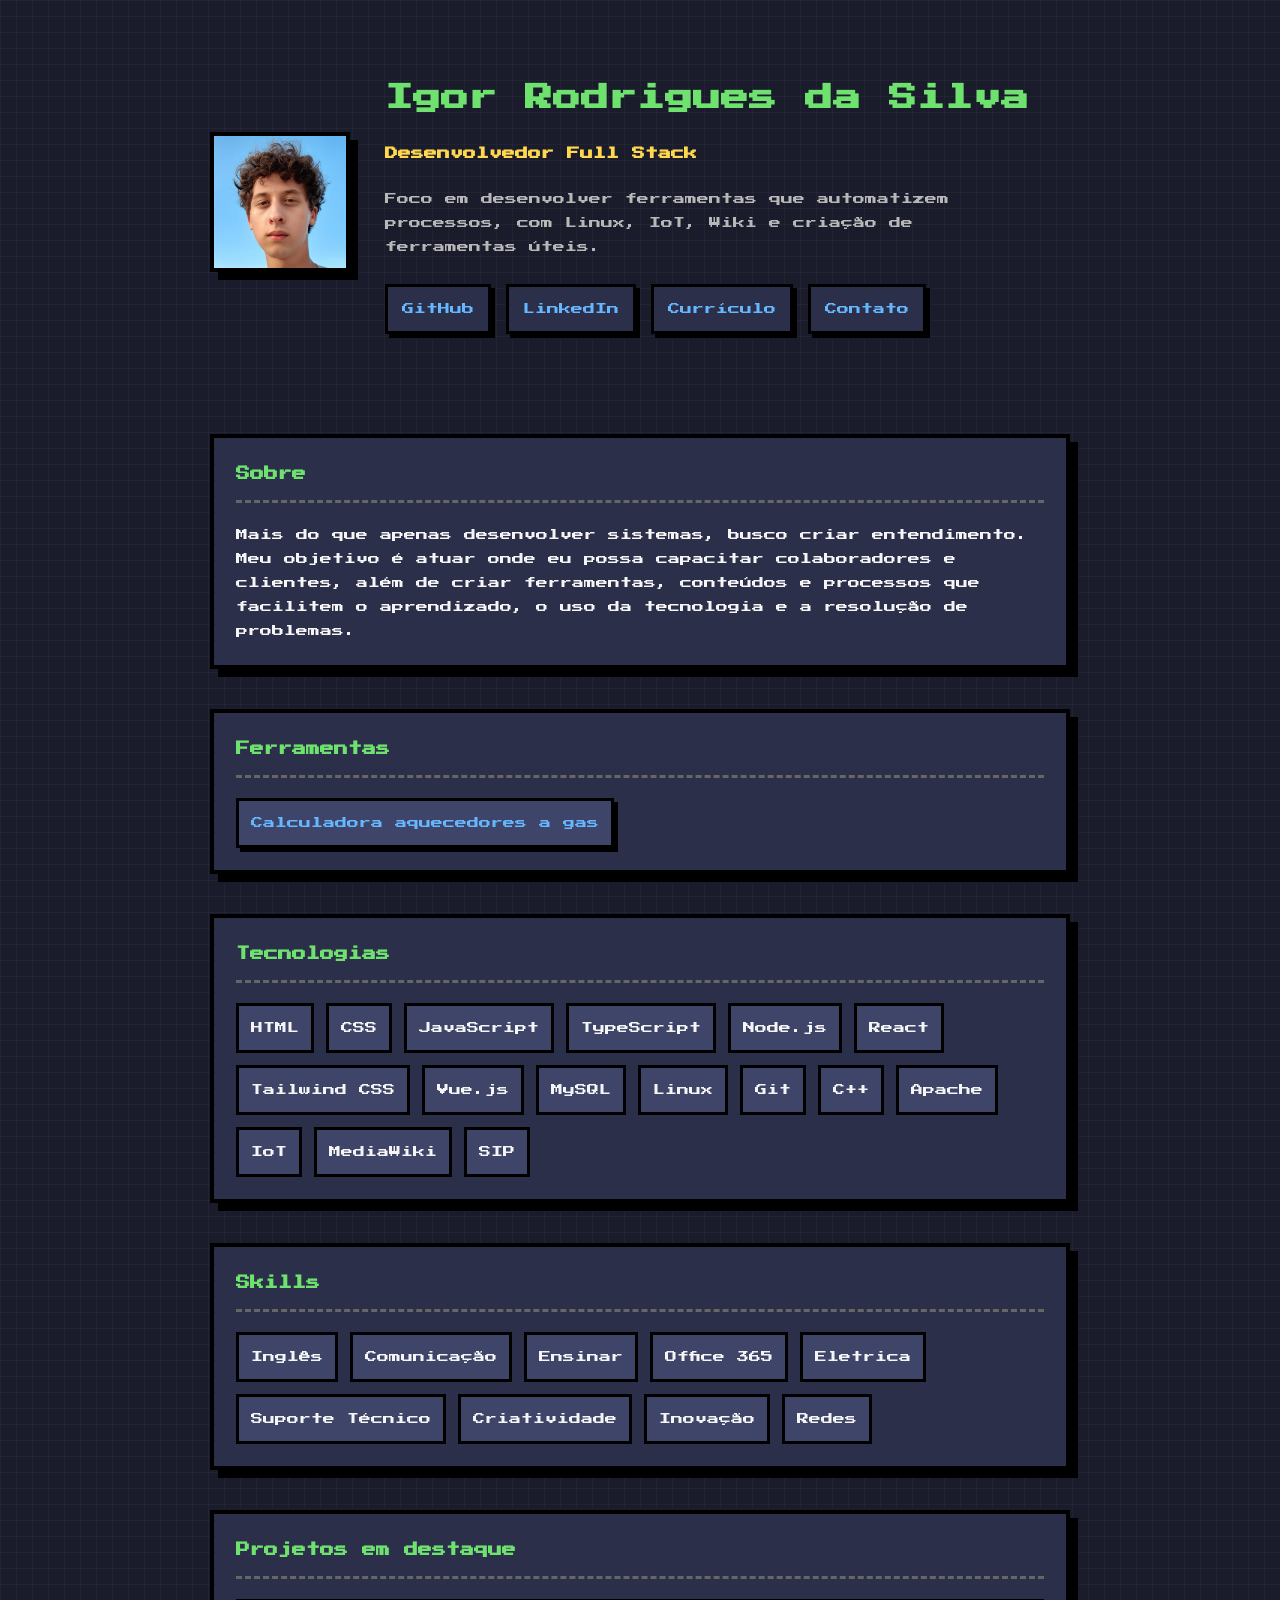
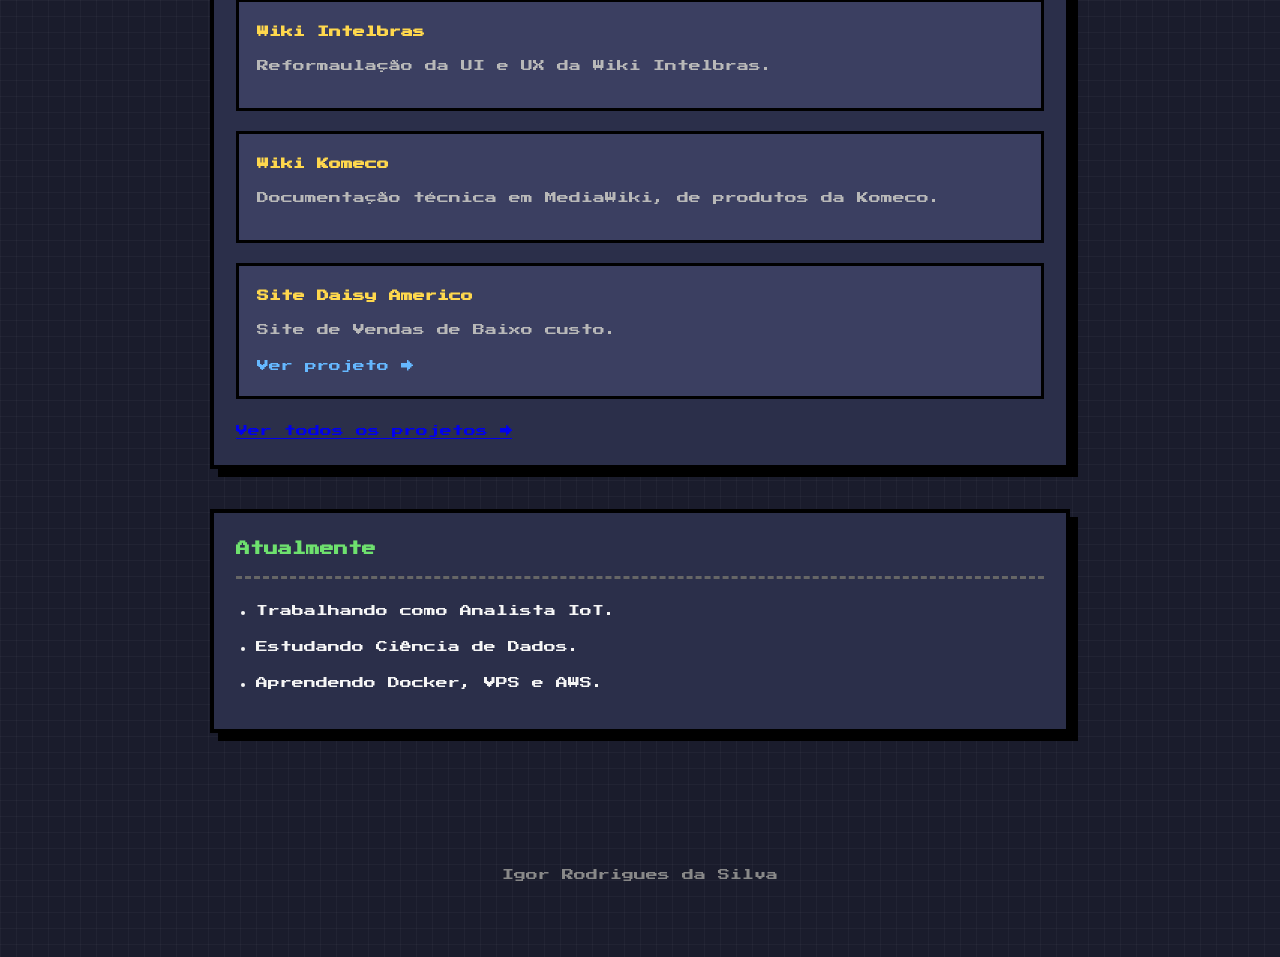
<file: index.html>
<!doctype html>
<html lang="pt-BR">
  <head>
    <meta charset="UTF-8" />
    <meta name="viewport" content="width=device-width, initial-scale=1.0" />
    <title>Igor | Desenvolvedor</title>
    <link rel="icon" href="assets/public/ico.svg">
    <link rel="stylesheet" href="css/style.css" />
  </head>

  <body>
    <header>
      <div class="avatar"></div>

      <div class="info">
        <h1>Igor Rodrigues da Silva</h1>

        <h2>Desenvolvedor Full Stack</h2>

        <p>
          Foco em desenvolver ferramentas que automatizem processos, com Linux, IoT, Wiki e criação de ferramentas úteis.
        </p>

        <div class="links">
          <a href="https://github.com/Igudevkit" target="_blank">GitHub</a>
          <a
            href="https://www.linkedin.com/in/igor-rodrigues-da-silva-2795a9381/"
            target="_blank"
            >LinkedIn</a
          >
          <a href="#">Currículo</a>
          <a href="#">Contato</a>
        </div>
      </div>
    </header>

    <main>
      <section>
        <h3>Sobre</h3>
        <p>
        Mais do que apenas desenvolver sistemas, busco criar entendimento. 
        Meu objetivo é atuar onde eu possa capacitar colaboradores e clientes, além de criar ferramentas, conteúdos e processos que facilitem o aprendizado, o uso da tecnologia e a resolução de problemas.
        </p>
      </section>

      <section>
        <h3>Ferramentas</h3>
        <div class="skills">
          <a href="html/calc-aquecedorgas.html" class="ferramentas">Calculadora aquecedores a gas</a>

        </div>
      </section>

      <section>
        <h3>Tecnologias</h3>
        <div class="skills">
          <div class="skill">HTML</div>
          <div class="skill">CSS</div>
          <div class="skill">JavaScript</div>
          <div class="skill">TypeScript</div>
          <div class="skill">Node.js</div>
          <div class="skill">React</div>
          <div class="skill">Tailwind CSS</div>
          <div class="skill">Vue.js</div>
          <div class="skill">MySQL</div>
          <div class="skill">Linux</div>
          <div class="skill">Git</div>
          <div class="skill">C++</div>
          <div class="skill">Apache</div>
          <div class="skill">IoT</div>
          <div class="skill">MediaWiki</div>
          <div class="skill">SIP</div>
        </div>
      </section>

      <section>
        <h3>Skills</h3>
        <div class="skills">
          <div class="skill">Inglês</div>
          <div class="skill">Comunicação</div>
          <div class="skill">Ensinar</div>
          <div class="skill">Office 365</div>
          <div class="skill">Eletrica</div>
          <div class="skill">Suporte Técnico</div>
          <div class="skill">Criatividade</div>
          <div class="skill">Inovação</div>
          <div class="skill">Redes</div>
        </div>
      </section>

      <section>
        <h3>Projetos em destaque</h3>
        <div class="project">
          <h4>Wiki Intelbras</h4>
          <p>Reformaulação da UI e UX da Wiki Intelbras.</p>
        </div>
        <div class="project">
          <h4>Wiki Komeco</h4>
          <p>Documentação técnica em MediaWiki, de produtos da Komeco.</p>
        </div>
        <div class="project">
          <h4>Site Daisy Americo</h4>
          <p>Site de Vendas de Baixo custo.</p>
          <a href="#">Ver projeto →</a>
        </div>

        <p><a href="#">Ver todos os projetos →</a></p>
      </section>

      <section>
        <h3>Atualmente</h3>
        <ul>
          <li>Trabalhando como Analista IoT.</li>
          <li>Estudando Ciência de Dados.</li>
          <li>Aprendendo Docker, VPS e AWS.</li>
        </ul>
      </section>
    </main>

    <footer>
      <p>Igor Rodrigues da Silva</p>
    </footer>
  </body>
</html>
</file>
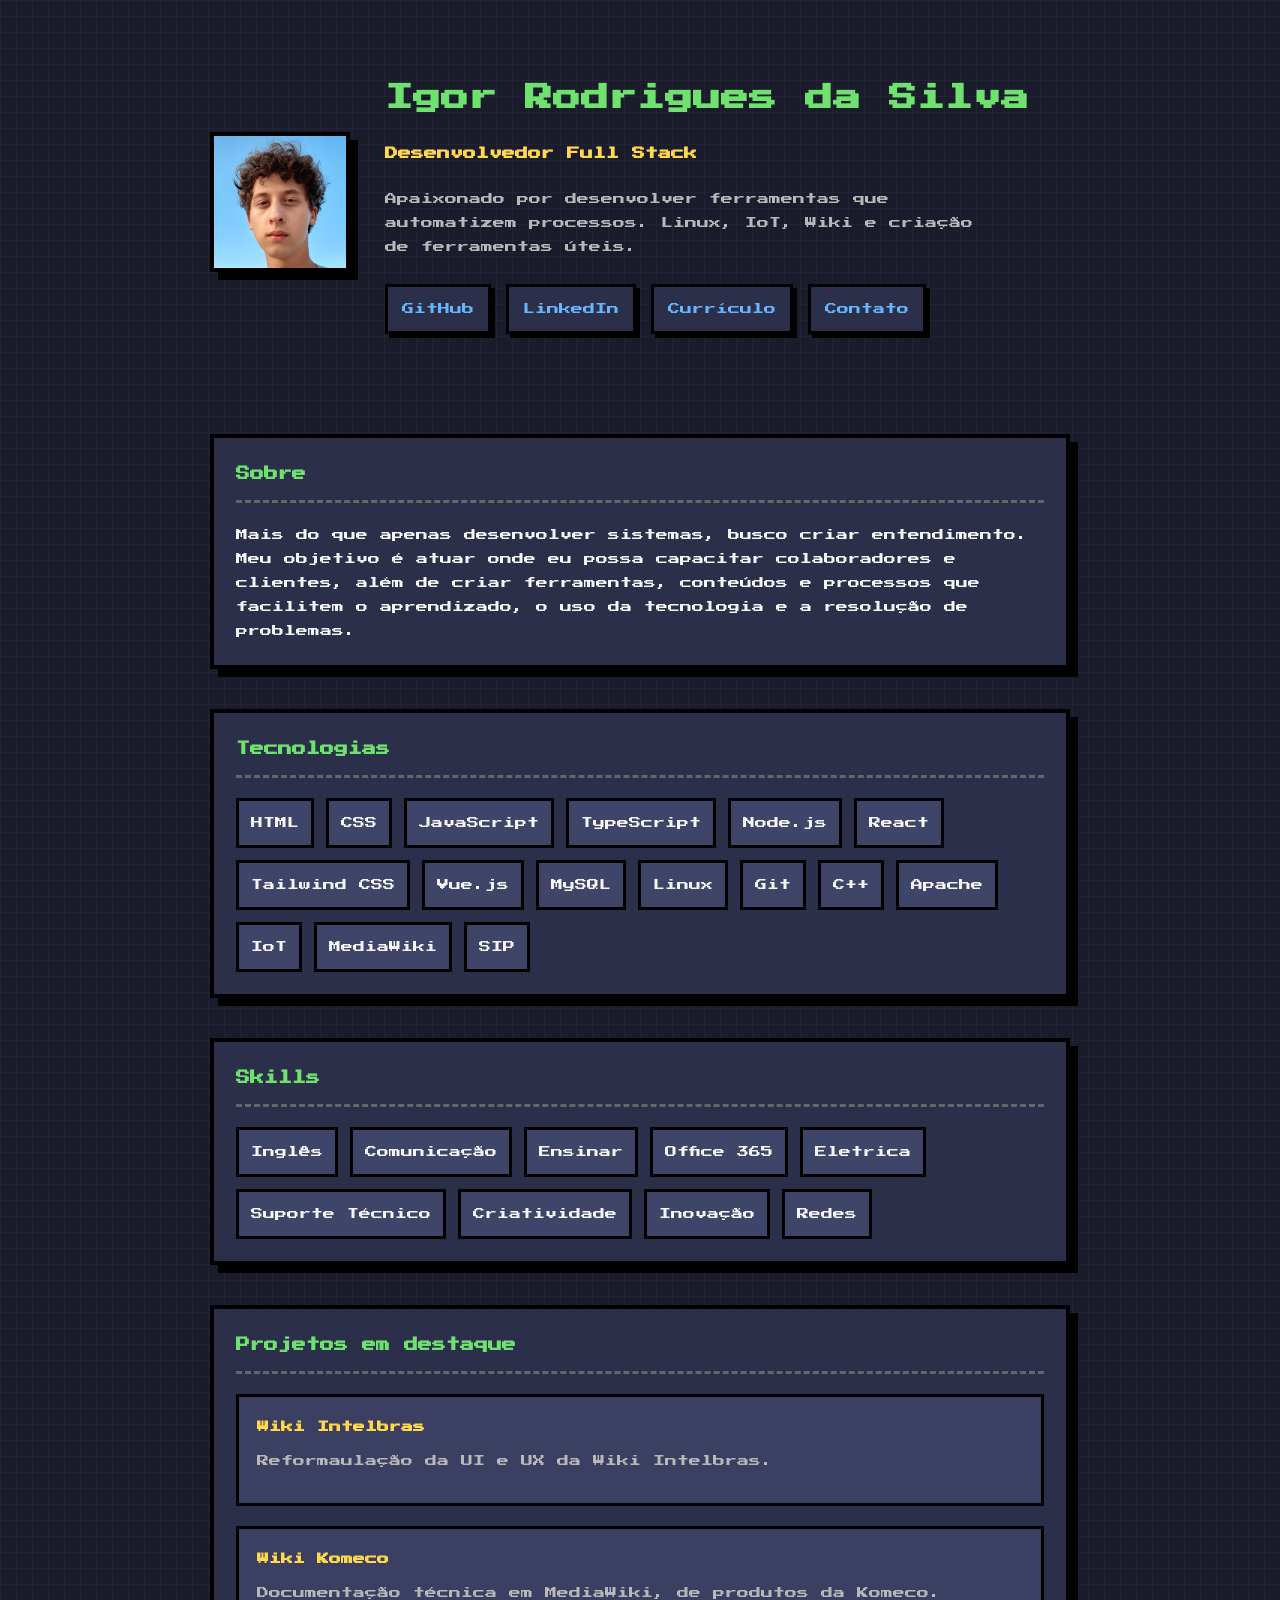
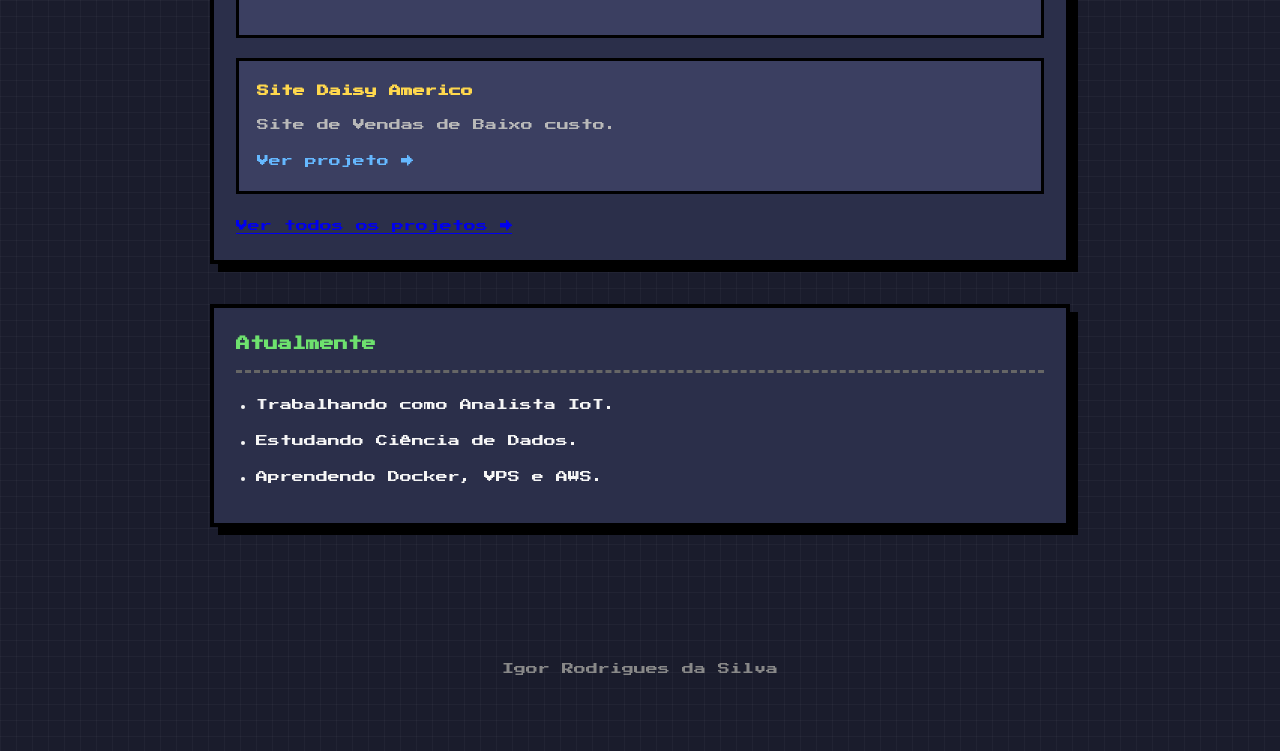
<file: html/index.html>
<!doctype html>
<html lang="pt-BR">
  <head>
    <meta charset="UTF-8" />
    <meta name="viewport" content="width=device-width, initial-scale=1.0" />
    <title>Igor | Desenvolvedor</title>
    <link rel="icon" href="../assets/public/ico.svg">
    <link rel="stylesheet" href="../css/style.css" />
  </head>

  <body>
    <header>
      <div class="avatar"></div>

      <div class="info">
        <h1>Igor Rodrigues da Silva</h1>

        <h2>Desenvolvedor Full Stack</h2>

        <p>
          Apaixonado por desenvolver ferramentas que automatizem processos.
          Linux, IoT, Wiki e criação de ferramentas úteis.
        </p>

        <div class="links">
          <a href="https://github.com/Igudevkit" target="_blank">GitHub</a>
          <a
            href="https://www.linkedin.com/in/igor-rodrigues-da-silva-2795a9381/"
            target="_blank"
            >LinkedIn</a
          >
          <a href="#">Currículo</a>
          <a href="#">Contato</a>
        </div>
      </div>
    </header>

    <main>
      <section>
        <h3>Sobre</h3>
        <p>
        Mais do que apenas desenvolver sistemas, busco criar entendimento. 
        Meu objetivo é atuar onde eu possa capacitar colaboradores e clientes, além de criar ferramentas, conteúdos e processos que facilitem o aprendizado, o uso da tecnologia e a resolução de problemas.
        </p>
      </section>

      <section>
        <h3>Tecnologias</h3>
        <div class="skills">
          <div class="skill">HTML</div>
          <div class="skill">CSS</div>
          <div class="skill">JavaScript</div>
          <div class="skill">TypeScript</div>
          <div class="skill">Node.js</div>
          <div class="skill">React</div>
          <div class="skill">Tailwind CSS</div>
          <div class="skill">Vue.js</div>
          <div class="skill">MySQL</div>
          <div class="skill">Linux</div>
          <div class="skill">Git</div>
          <div class="skill">C++</div>
          <div class="skill">Apache</div>
          <div class="skill">IoT</div>
          <div class="skill">MediaWiki</div>
          <div class="skill">SIP</div>
        </div>
      </section>

      <section>
        <h3>Skills</h3>
        <div class="skills">
          <div class="skill">Inglês</div>
          <div class="skill">Comunicação</div>
          <div class="skill">Ensinar</div>
          <div class="skill">Office 365</div>
          <div class="skill">Eletrica</div>
          <div class="skill">Suporte Técnico</div>
          <div class="skill">Criatividade</div>
          <div class="skill">Inovação</div>
          <div class="skill">Redes</div>
        </div>
      </section>

      <section>
        <h3>Projetos em destaque</h3>
        <div class="project">
          <h4>Wiki Intelbras</h4>
          <p>Reformaulação da UI e UX da Wiki Intelbras.</p>
        </div>
        <div class="project">
          <h4>Wiki Komeco</h4>
          <p>Documentação técnica em MediaWiki, de produtos da Komeco.</p>
        </div>
        <div class="project">
          <h4>Site Daisy Americo</h4>
          <p>Site de Vendas de Baixo custo.</p>
          <a href="#">Ver projeto →</a>
        </div>

        <p><a href="#">Ver todos os projetos →</a></p>
      </section>

      <section>
        <h3>Atualmente</h3>
        <ul>
          <li>Trabalhando como Analista IoT.</li>
          <li>Estudando Ciência de Dados.</li>
          <li>Aprendendo Docker, VPS e AWS.</li>
        </ul>
      </section>
    </main>

    <footer>
      <p>Igor Rodrigues da Silva</p>
    </footer>
  </body>
</html>
</file>
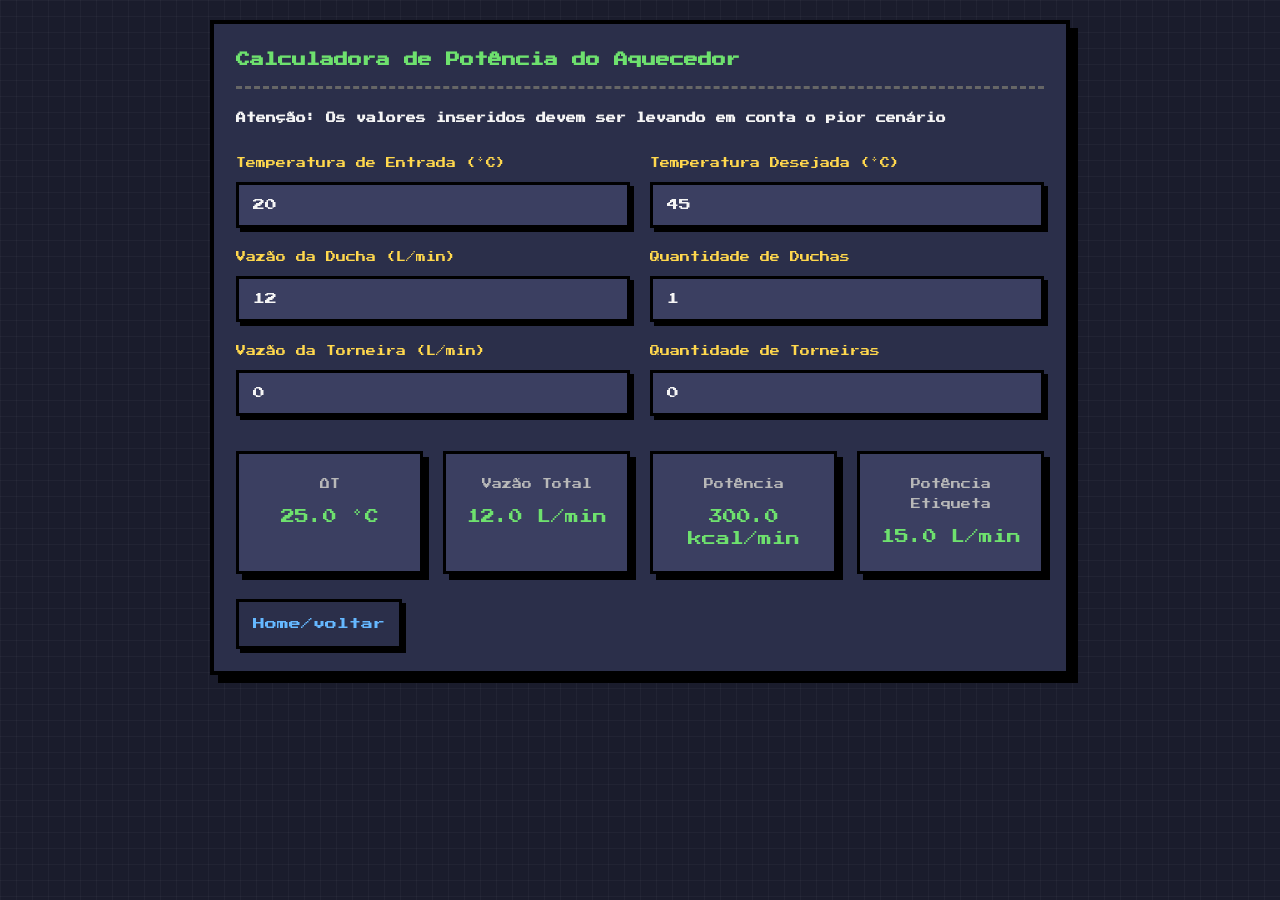
<file: html/calc-aquecedorgas.html>
<!DOCTYPE html>
<html lang="pt-BR">
<head>
<meta charset="UTF-8">
<meta name="viewport" content="width=device-width, initial-scale=1.0">
<link rel="icon" href="../assets/public/ico.svg">
<link rel="stylesheet" href="../css/style.css">
<link rel="stylesheet" href="../css/calculadora.css">

<title>Calculadora de Potência do Aquecedor</title>

</head>

<body>

<main>
  <section class="calculadora">

    <h3>Calculadora de Potência do Aquecedor</h3>
    <h5>Atenção: Os valores inseridos devem ser levando em conta o pior cenário</h5>

    <div class="grid">

      <div class="campo">
        <label>Temperatura de Entrada (°C)</label>
        <input id="tempEntrada" type="number" value="20">
      </div>

      <div class="campo">
        <label>Temperatura Desejada (°C)</label>
        <input id="tempPainel" type="number" value="45">
      </div>

      <div class="campo">
        <label>Vazão da Ducha (L/min)</label>
        <input id="vazaoDucha" type="number" value="12">
      </div>

      <div class="campo">
        <label>Quantidade de Duchas</label>
        <input id="qtdDucha" type="number" value="1">
      </div>

      <div class="campo">
        <label>Vazão da Torneira (L/min)</label>
        <input id="vazaoTorneira" type="number" value="0">
      </div>

      <div class="campo">
        <label>Quantidade de Torneiras</label>
        <input id="qtdTorneira" type="number" value="0">
      </div>

    </div>

    <div class="resultados">

      <div class="resultado">
        <span>ΔT</span>
        <div class="valor" id="deltaT">25 °C</div>
      </div>

      <div class="resultado">
        <span>Vazão Total</span>
        <div class="valor" id="vazaoTotal">12 L/min</div>
      </div>

      <div class="resultado">
        <span>Potência</span>
        <div class="valor" id="potencia">300 kcal/min</div>
      </div>

      <div class="resultado">
        <span>Potência Etiqueta</span>
        <div class="valor" id="etiqueta">15 L/min</div>
      </div>

    </div>

    <div class="links">
          <a href="../index.html">Home/voltar</a>
    </div>

  </section>
</main>
<script src="../js/calc-aquecedorgas.js"></script>
</body>
</html>
</file>
<file: css/style.css>
@font-face {
        font-family: 'Press Start 2P';
        src: url('../assets/font/PressStart2P-Regular.ttf') format('truetype');
        font-display: swap;
      }

      * {
        margin: 0;
        padding: 0;
        box-sizing: border-box;
      }

      :root {
        --bg: #1a1c2c;
        --panel: #2b2f4a;
        --border: #000;
        --text: #f5f5f5;
        --secondary: #b8b8b8;
        --green: #6ee16e;
        --blue: #65b8ff;
        --yellow: #ffd84d;
      }

      body {
        background:
          linear-gradient(rgba(255, 255, 255, 0.03) 1px, transparent 1px),
          linear-gradient(
            90deg,
            rgba(255, 255, 255, 0.03) 1px,
            transparent 1px
          ),
          var(--bg);
        background-size: 16px 16px;
        color: var(--text);
        font-family: "Press Start 2P", monospace;
        font-size: 12px;
        line-height: 2;
      }

      header {
        max-width: 900px;
        margin: auto;
        padding: 70px 20px 40px;
        display: flex;
        align-items: center;
        gap: 35px;
      }

      .avatar {
    width: 140px;
    height: 140px;
    background-image: url("../assets/assets to index/ft-de-perfil.jpg");
    background-size: cover;
    background-position: center;
    border: 4px solid var(--border);
    box-shadow: 8px 8px 0 #000;
      }

      .info h1 {
        font-size: 28px;
        color: var(--green);
        margin-bottom: 15px;
      }

      .info h2 {
        color: var(--yellow);
        font-size: 13px;
        margin-bottom: 20px;
      }

      .info p {
        color: var(--secondary);
        max-width: 600px;
      }

      .links {
        display: flex;
        flex-wrap: wrap;
        gap: 15px;
        margin-top: 25px;
      }

      .links a {
        color: var(--blue);
        text-decoration: none;
        padding: 10px 14px;
        border: 3px solid var(--border);
        background: var(--panel);
        box-shadow: 4px 4px 0 #000;
        transition: 0.1s;
      }

      .links a:hover {
        transform: translate(2px, 2px);
        box-shadow: 2px 2px 0 #000;
      }

      main {
        max-width: 900px;
        margin: auto;
        padding: 20px;
      }

      section {
        margin: 40px 0;
        background: var(--panel);
        border: 4px solid var(--border);
        padding: 22px;
        box-shadow: 8px 8px 0 #000;
      }

      h3 {
        color: var(--green);
        margin-bottom: 20px;
        padding-bottom: 12px;
        border-bottom: 3px dashed #666;
      }

      .skills {
        display: flex;
        flex-wrap: wrap;
        gap: 12px;
      }

      .skill {
        background: #3f4569;
        border: 3px solid var(--border);
        padding: 10px 12px;
      }

      .ferramentas {
        background: #3f4569;
        border: 3px solid var(--border);
        padding: 10px 12px;
        color: var(--blue);
        text-decoration: none;
        box-shadow: 4px 4px 0 #000;
        transition: 0.1s;
      }

      .ferramentas:hover {
        transform: translate(2px, 2px);
        box-shadow: 2px 2px 0 #000;
      }

      .project {
        background: #3b3f61;
        border: 3px solid var(--border);
        padding: 18px;
        margin-bottom: 20px;
      }

      .project h4 {
        color: var(--yellow);
        margin-bottom: 10px;
      }

      .project p {
        color: var(--secondary);
        margin-bottom: 12px;
      }

      .project a {
        color: var(--blue);
        text-decoration: none;
      }

      ul {
        padding-left: 20px;
      }

      li {
        margin-bottom: 12px;
      }

      footer {
        max-width: 900px;
        margin: 50px auto;
        padding: 20px;
        text-align: center;
        color: #888;
      }
</file>
<file: css/calculadora.css>
.calculadora {
    max-width: 900px;
    margin: auto;
}

.grid {
    display: grid;
    grid-template-columns: repeat(auto-fit, minmax(260px, 1fr));
    gap: 20px;
    margin-top: 25px;
}

.campo {
    display: flex;
    flex-direction: column;
}

.campo label {
    color: var(--yellow);
    margin-bottom: 10px;
    font-size: 10px;
    line-height: 1.8;
}

.campo input {
    width: 100%;
    padding: 14px;
    font-family: inherit;
    font-size: 12px;
    color: var(--text);
    background: #3b3f61;
    border: 3px solid var(--border);
    outline: none;
    box-shadow: 4px 4px 0 #000;
}

.campo input:focus {
    background: #474d77;
}

.resultados {
    margin-top: 35px;
    display: grid;
    grid-template-columns: repeat(auto-fit, minmax(180px, 1fr));
    gap: 20px;
}

.resultado {
    background: #3b3f61;
    border: 3px solid var(--border);
    box-shadow: 6px 6px 0 #000;
    padding: 20px;
    text-align: center;
}

.resultado span {
    display: block;
    color: var(--secondary);
    font-size: 10px;
    margin-bottom: 12px;
}

.valor {
    color: var(--green);
    font-size: 14px;
    line-height: 1.6;
    word-break: break-word;
}

@media (max-width: 600px) {

    .grid,
    .resultados {
        grid-template-columns: 1fr;
    }

    .campo input {
        padding: 12px;
    }

    .valor {
        font-size: 12px;
    }

}
</file>
